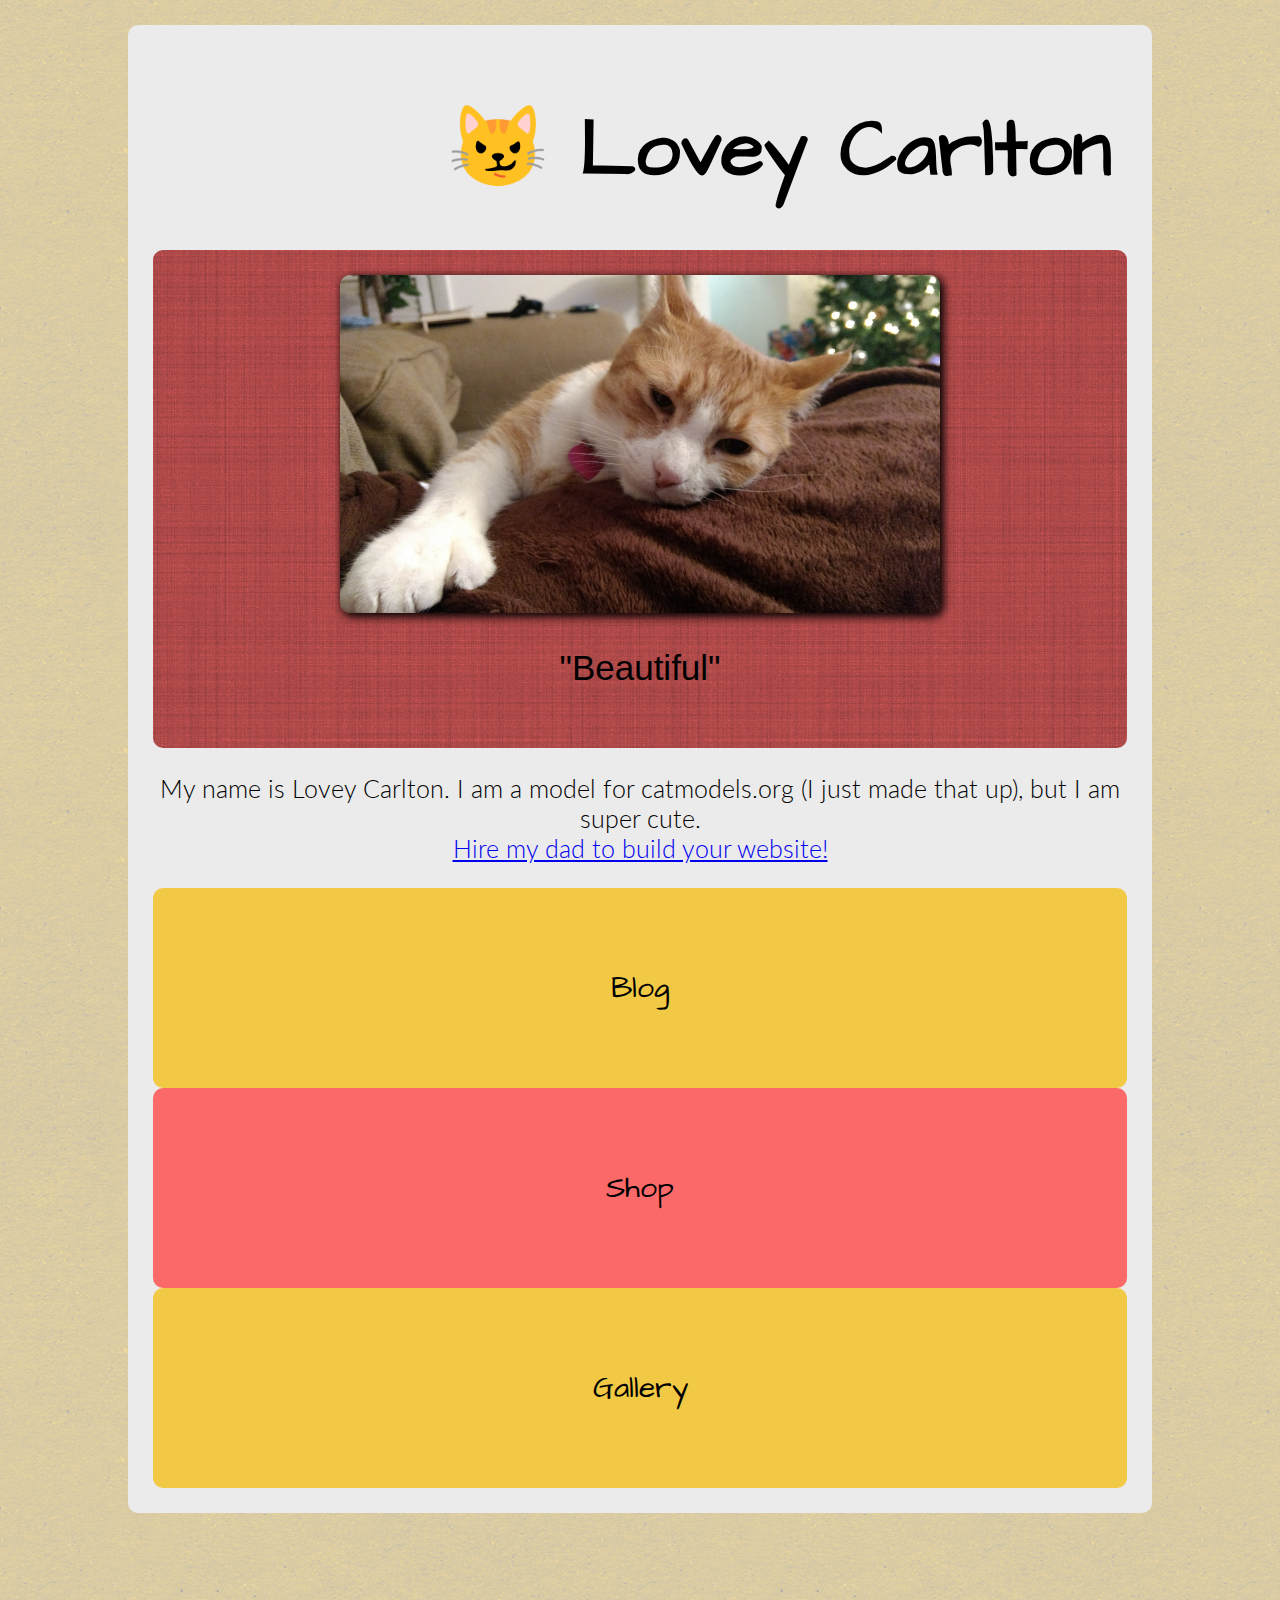
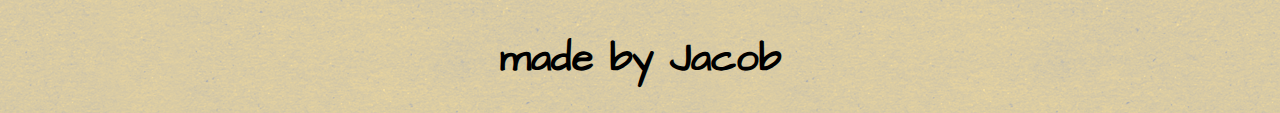
<file: index.html>
<!DOCTYPE html>
<html lang="en">
<head>
    <meta charset="UTF-8">
    <meta name="viewport" content="width=device-width, initial-scale=1.0">
    <meta http-equiv="X-UA-Compatible" content="ie=edge">
    <link rel="stylesheet" href="/style.css">
    <title>😼 Lovey Carlton</title>
</head>
<body>
    <div class="container">
        <div class="header">
            <h1>😼 Lovey Carlton</h1>
        </div>
        <div class="slideshow">
            <div class="slide">
                <img src="/images/img1.jpg" alt="A picture of Lovey Carlton lounging." class="slideshowImg">
                <p>"Beautiful"</p>
            </div>
            <div class="slide">
                <img src="/images/img3.jpg" alt="A picture of Lovey Carlton lounging." class="slideshowImg">
                <p>"Talented"</p>
            </div>
            <div class="slide">
                <img src="/images/img2.jpg" alt="A picture of Lovey Carlton lounging." class="slideshowImg">
                <p>"Thumbs" 😻</p>
            </div>
        </div>
        <div class="about">
            <p>
                My name is Lovey Carlton. I am a model for catmodels.org (I just made that up), but I am super cute.<br><a href="https://www.jacobhcarlton.com/">Hire my dad to build your website!</a>
            </p>
        </div>
        <div class="nav">
            <a href="/blog/"><div class="btn one">Blog</div></a>
            <a href="/shop/"><div class="btn two">Shop</div></a>
            <a href="/gallery/"><div class="btn one">Gallery</div></a>
        </div>
    </div>
    <footer>
        <h1>made by Jacob</h1>
    </footer>
    <script src="/slideshow.js"></script>
</body>
</html>
</file>
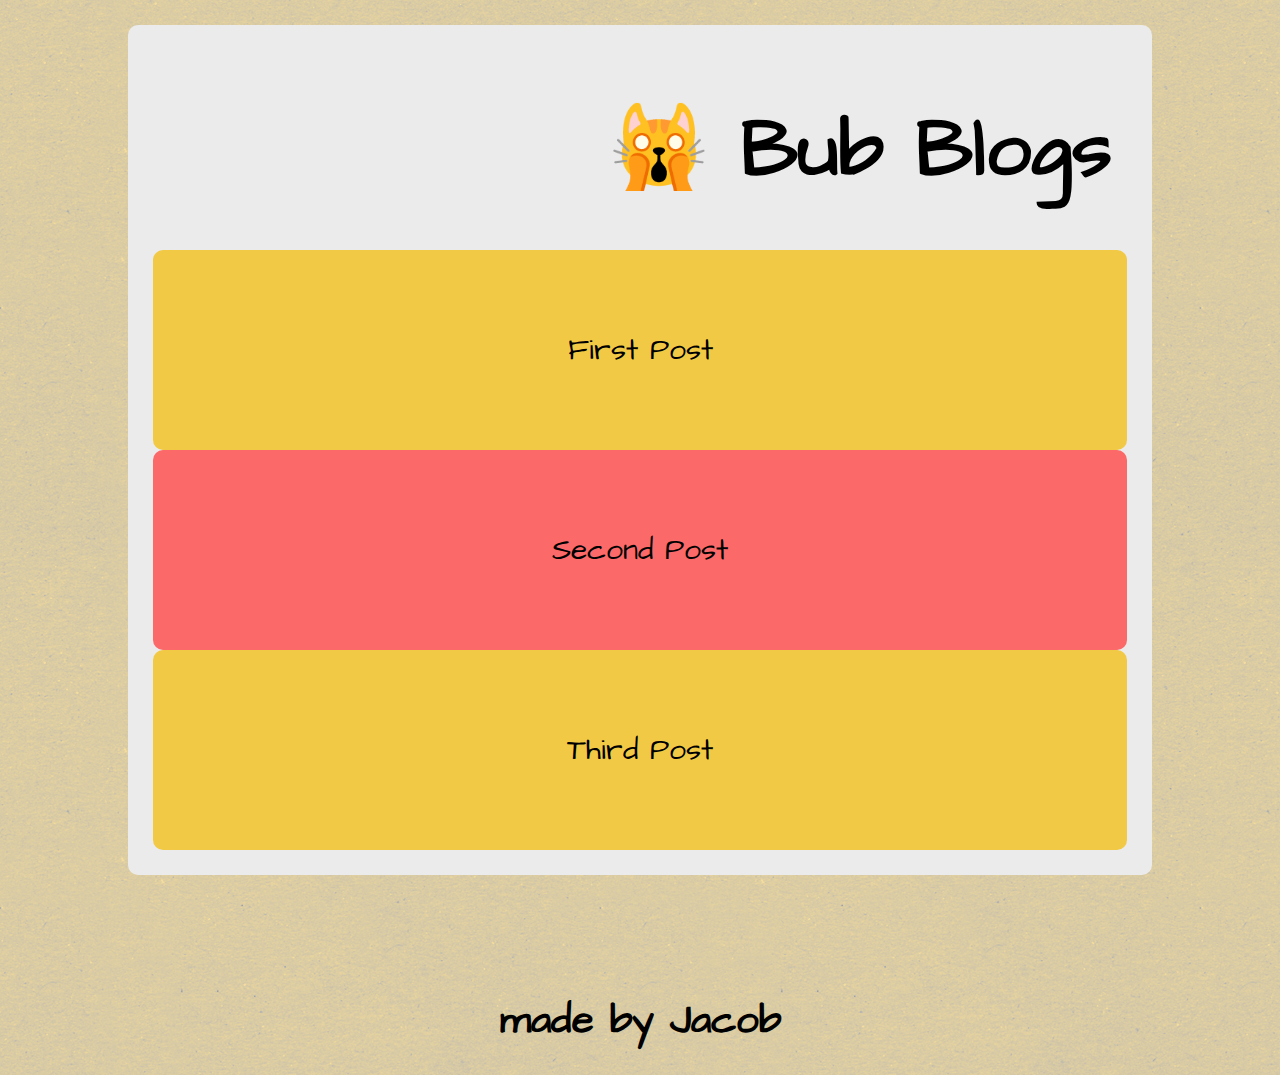
<file: blog/index.html>
<!DOCTYPE html>
<html lang="en">
<head>
    <meta charset="UTF-8">
    <meta name="viewport" content="width=device-width, initial-scale=1.0">
    <meta http-equiv="X-UA-Compatible" content="ie=edge">
    <link rel="stylesheet" href="/style.css">
    <title>🙀 Bub Blogs</title>
</head>
<body>
    <div class="container">
        <div class="header">
            <h1>🙀 Bub Blogs</h1>
        </div>
        <div class="nav">
            <a href=""><div class="btn one">First Post</div></a>
            <a href=""><div class="btn two">Second Post</div></a>
            <a href=""><div class="btn one">Third Post</div></a>
        </div>
    </div>
    <footer>
        <h1>made by Jacob</h1>
    </footer>
</body>
</html>
</file>
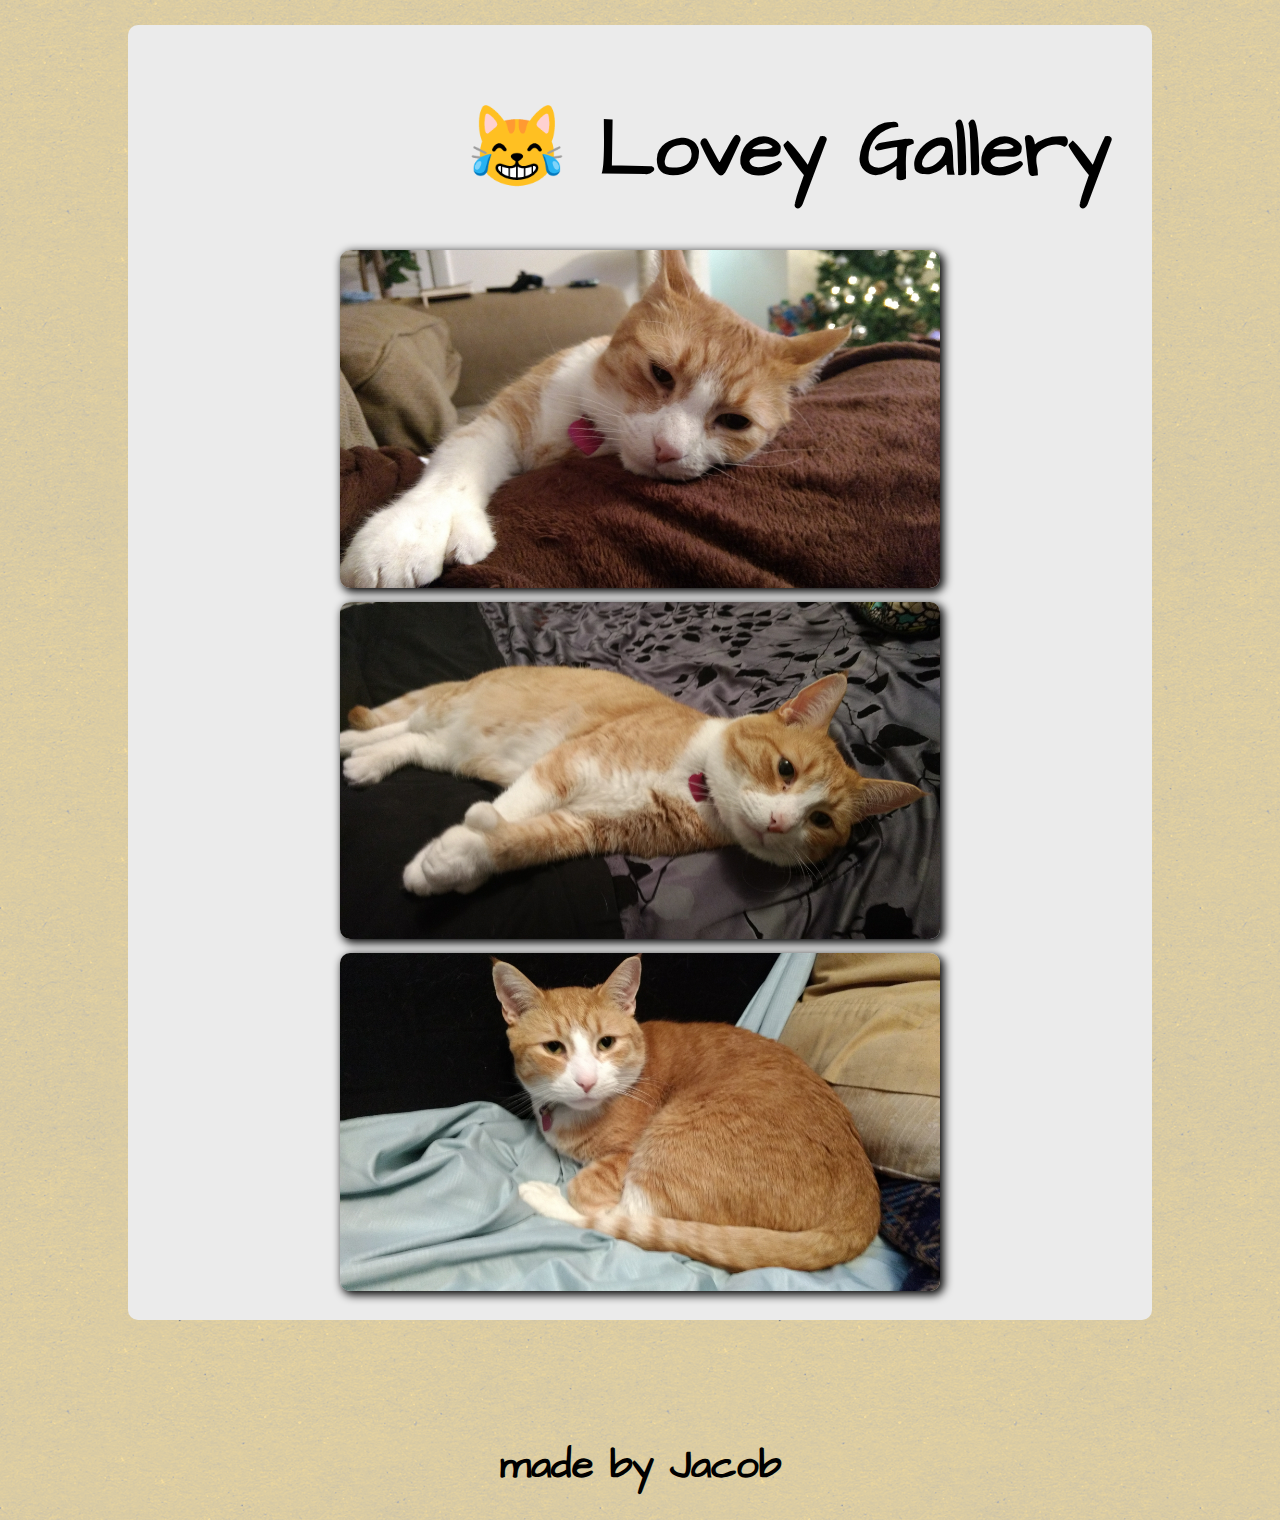
<file: gallery/index.html>
<!DOCTYPE html>
<html lang="en">
<head>
    <meta charset="UTF-8">
    <meta name="viewport" content="width=device-width, initial-scale=1.0">
    <meta http-equiv="X-UA-Compatible" content="ie=edge">
    <link rel="stylesheet" href="/style.css">
    <title>😹 Lovey Gallery</title>
</head>
<body>
    <div class="container">
        <div class="header">
            <h1>😹 Lovey Gallery</h1>
        </div>
        <div class="gallery">
            <div>
                <img src="/images/img1.jpg" alt="" class="slideshowImg">
            </div>
            <div>
                <img src="/images/img2.jpg" alt="" class="slideshowImg">
            </div>
            <div>
                <img src="/images/img3.jpg" alt="" class="slideshowImg">
            </div>
        </div>
    </div>
    <footer>
        <h1>made by Jacob</h1>
    </footer>
    <!-- <script src="/slideshow.js"></script> -->
</body>
</html>
</file>
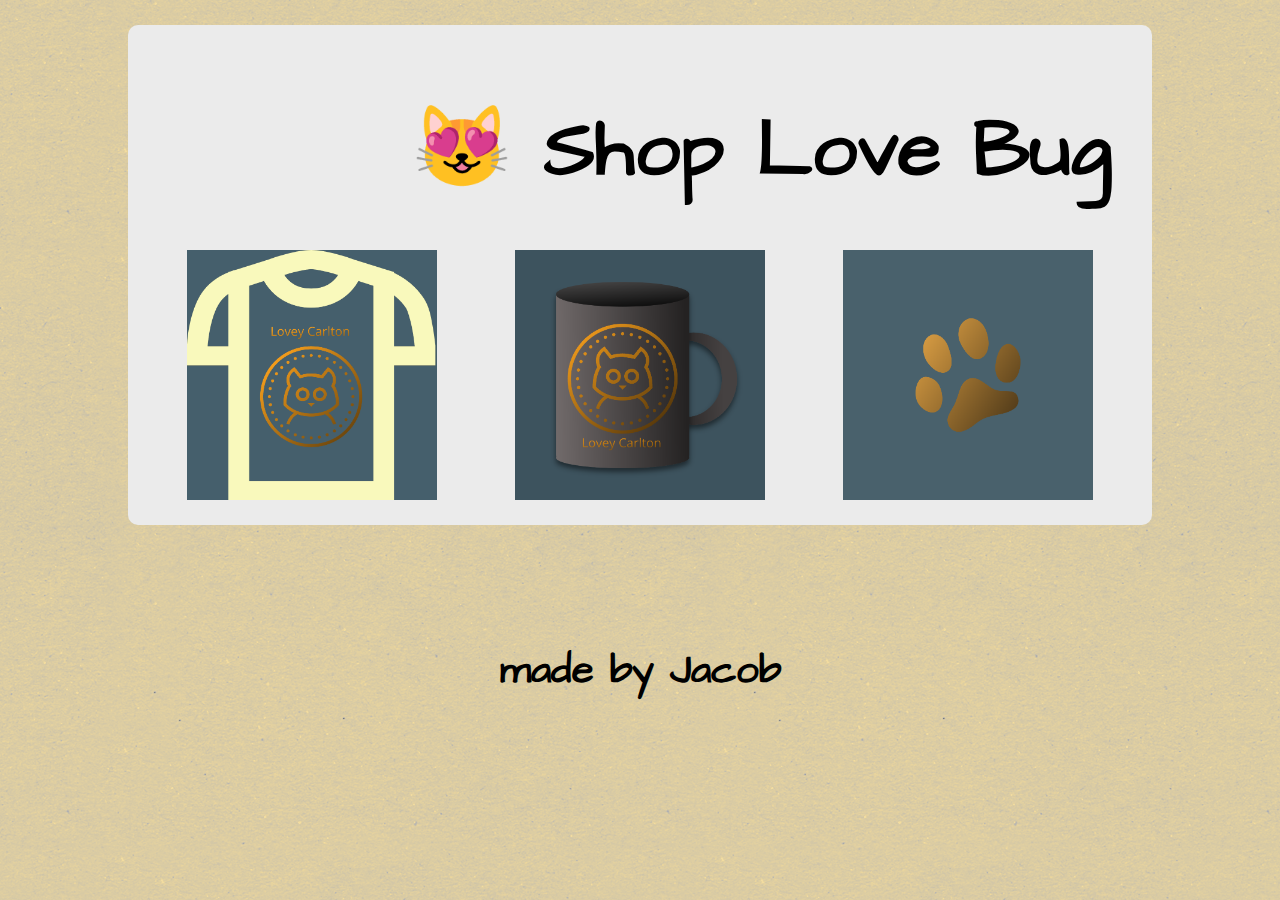
<file: shop/index.html>
<!DOCTYPE html>
<html lang="en">
<head>
    <meta charset="UTF-8">
    <meta name="viewport" content="width=device-width, initial-scale=1.0">
    <meta http-equiv="X-UA-Compatible" content="ie=edge">
    <link rel="stylesheet" href="/style.css">
    <title>😻 Shop Love Bug</title>
</head>
<body>
    <div class="container">
        <div class="header">
            <h1>😻 Shop Love Bug</h1>
        </div>
        <div class="shop">
            <div class="item">
                <img src="/images/lovey_shirt.png" alt="A fake design for a shirt.">
                <div class="overlay">
                    <p>FAKE ITEMS</p>
                    <p>Lovey Shirt || $15</p>
                </div>
            </div>
            <div class="item">
                <img src="/images/lovey_mug.png" alt="A crappy design for a coffee mug.">
                <div class="overlay">
                    <p>FAKE ITEMS</p>
                    <p>Lovey Mug || $6</p>
                </div>
            </div>
            <div class="item">
                <img src="/images/lovey_print.png" alt="A print of Lovey's (clipart) paw.">
                <div class="overlay">
                    <p>FAKE ITEMS</p>
                    <p>Lovey Paw Print || $10</p>
                </div>
            </div>
        </div>
    </div>
    <footer>
        <h1>made by Jacob</h1>
    </footer>
</body>
</html>
</file>
<file: style.css>
/*
*   Architects Daughter
*/
@import url(https://fonts.googleapis.com/css?family=Architects+Daughter:regular);
/*
*   Lato
*/
@import url(https://fonts.googleapis.com/css?family=Lato:100,100italic,300,300italic,regular,italic,700,700italic,900,900italic);

body {
    margin: 0;
    background-color: #dfa81266;
    background-image: url('/images/cardboard.png');
    display: grid;
    grid-template-columns: 0.8fr;
    -webkit-box-pack: center;
        -ms-flex-pack: center;
            justify-content: center;
}

.container {
    margin-top: 25px;
    background: #ebebeb;
    border-radius: 10px;
    padding: 25px;
}

.header {
    font-family: 'Architects Daughter';
    font-size: 40px;
    padding-right: 15px;
    height: 200px;
    display: grid;
    -ms-flex-line-pack: center;
        align-content: center;
    -webkit-box-pack: end;
        -ms-flex-pack: end;
            justify-content: end;
}

.slideshow {
    display: grid;
    grid-gap: 15px;
    -ms-flex-line-pack: center;
        align-content: center;
    justify-items: center;
    width: 100%;
    padding: 25px 0 25px 0;
    background-image: url('/images/black-linen.png');
    background-color: #ff4848cc;
    border-radius: 10px;
}

.slide {
    -webkit-animation-name: fade;
            animation-name: fade;
    -webkit-animation-duration: 5s;
            animation-duration: 5s;
    -webkit-animation-timing-function: ease-in;
            animation-timing-function: ease-in;
    justify-items: center;
    align-items: center;
}

.slide p {
    font-family: Verdana, Geneva, Tahoma, sans-serif;
    font-size: 35px;
}

.slideshowImg {
    width: 600px;
    border-radius: 10px;
    -webkit-box-shadow: 3px 3px 10px 1px black;
            box-shadow: 3px 3px 10px 1px black;
}

.about {
    font-size: 25px;
    text-align: center;
    font-family: Lato;
    font-weight: 300;
}

.nav {
    display: grid;
}

.nav .btn {
    width: 100%;
    height: 200px;
    display: grid;
    -webkit-box-pack: center;
        -ms-flex-pack: center;
            justify-content: center;
    -ms-flex-line-pack: center;
        align-content: center;
    font-size: 30px;
    border-radius: 10px;
    font-family: 'Architects Daughter';
}

.nav a {
    text-decoration: none;
    color: black;
}

.one {
    background: #f3c11bcc;
}

.two {
    background: #ff4848cc;
}

.shop {
    display: grid;
    grid-auto-flow: column;
    grid-gap: 10px;
    justify-items: center;
    -webkit-box-align: center;
        -ms-flex-align: center;
            align-items: center;
    font-family: Lato;
    font-weight: 300;
}

.item {
    /* background: #f3c11bcc; */
    height: 250px;
    width: 250px;
    display: grid;
    -webkit-box-align: end;
        -ms-flex-align: end;
            align-items: end;
    overflow: hidden;
}

.item img {
    width: 100%;
    object-fit: cover;
    bottom: 0;
    right: 0;
}

.overlay {
    width: 100%;
    height: 100px;
    -ms-flex-line-pack: center;
        align-content: center;
    justify-items: end;
    background: #ff4848cc;
    -webkit-transform: translateY(100%);
            transform: translateY(100%);
    -webkit-transition: 0.2s;
    transition: 0.2s;
    display: grid;
}

.overlay * {
    padding-right: 10px;
    margin: 0;
    font-size: 20px;
}

.item:hover .overlay {
    -webkit-transform: translateY(-100%);
            transform: translateY(-100%);
}

.gallery {
    display: grid;
    justify-items: center;
    -ms-flex-line-pack: center;
        align-content: center;
    grid-gap: 10px;
}

footer {
    font-family: 'Architects Daughter';
    font-size: 20px;
    height: 200px;
    display: grid;
    -webkit-box-pack: center;
        -ms-flex-pack: center;
            justify-content: center;
    -ms-flex-line-pack: end;
        align-content: end;
}

@-webkit-keyframes fade {
    0% {opacity: 0}
    50% {opacity: 1}
    100% {opacity: 0}
}

@keyframes fade {
    0% {opacity: 0}
    50% {opacity: 1}
    100% {opacity: 0}
}

@media screen and (max-width: 950px) {
    body {
        grid-template-columns: 100%;
    }

    .container {
        margin: 0;
        padding: 15px;
    }

    .header {
        height: 100px;
        font-size: 17px;
    }

    .slideshowImg {
        width: 250px;
    }

    .slide p {
        font-size: 25px;
    }

    .about {
        font-size: 20px;
    }

    .nav .btn {
        height: 100px;
        font-size: 25px;
    }

    .shop {
        grid-auto-flow: row;
    }

    footer {
        font-size: 10px;
    }
}
</file>
